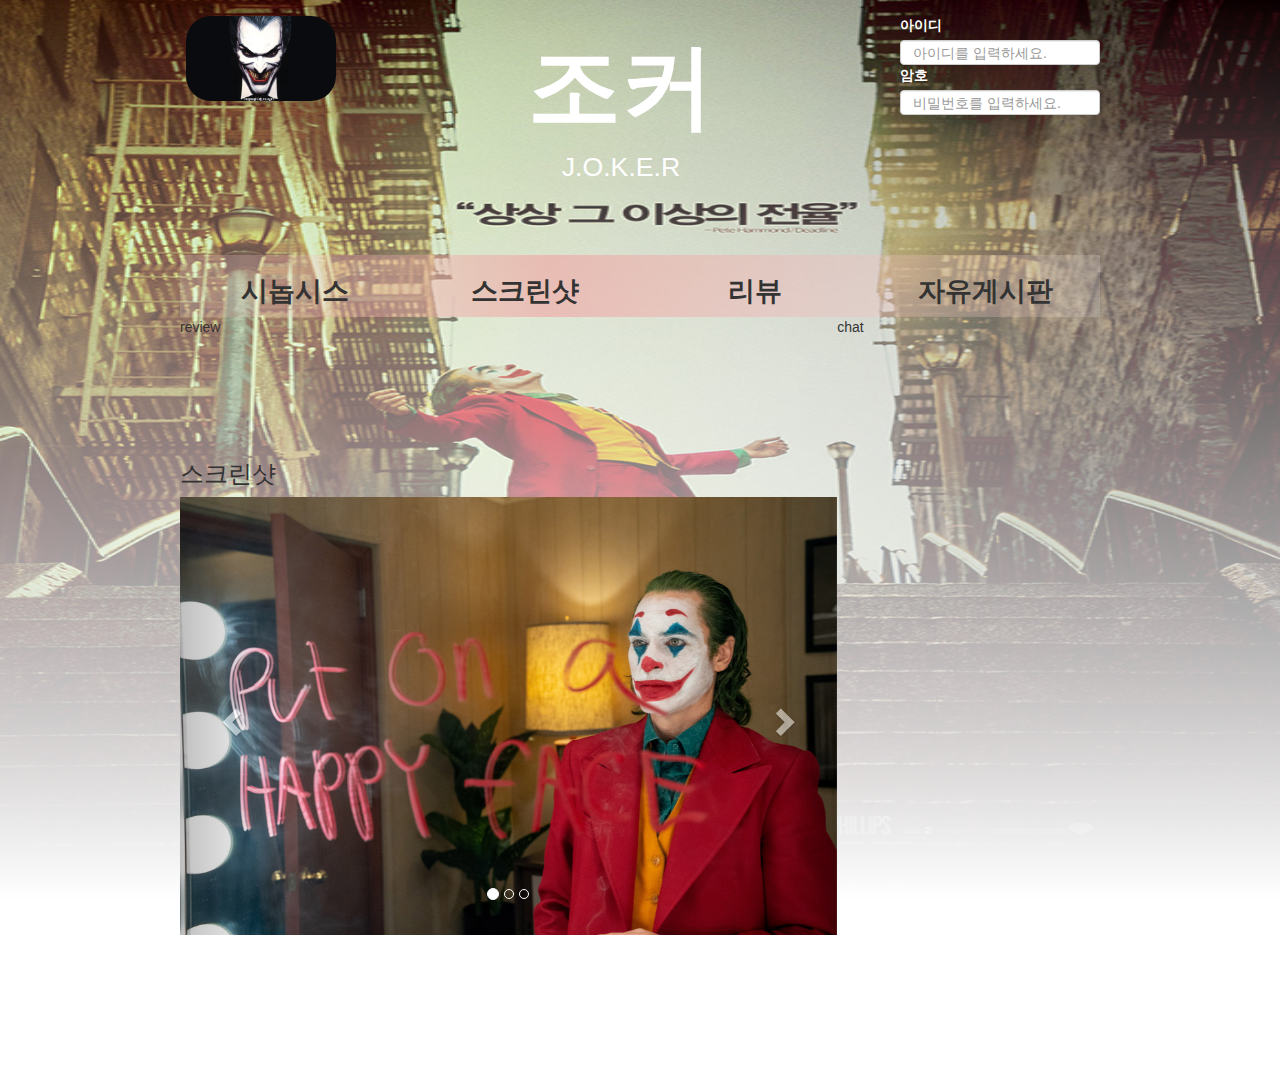
<file: nojde_portfolio/page/index.html>
<!DOCTYPE html>
<html lang="ko">
<head>
    <meta charset="UTF-8">
    <meta name="viewport" content="width=device-width, initial-scale=1.0">
    <meta http-equiv="X-UA-Compatible" content="ie=edge">
    <title>Joker</title>

    <link href="http://netdna.bootstrapcdn.com/bootstrap/3.1.1/css/bootstrap.min.css" rel="stylesheet" />
    <script src="http://ajax.googleapis.com/ajax/libs/jquery/1.11.1/jquery.min.js"></script>
    <script src="http://netdna.bootstrapcdn.com/bootstrap/3.1.1/js/bootstrap.min.js"></script>

    <link rel="stylesheet" href="https://maxcdn.bootstrapcdn.com/bootstrap/3.3.2/css/bootstrap.min.css">
    <link rel="stylesheet" href="https://lbr0492.github.io/joker/nojde_portfolio/css/main.css">
</head>
<body>
    <div class="mamagerhead">
        <div class="headline">
            <span>
                <button type="btn" action="#" class="button_icon">
                    <img id="mainIcon" src="https://lbr0492.github.io/joker/nojde_portfolio/lib/jokerET.jpg" width="150px" height="85px" href="#">
                </button>
            </span>
            <span class="jokerhead">
                    <h1>조커</h1>
                    <p>J.O.K.E.R</p>
            </span>
            <span class="login">
                <label for="u_id">아이디</label>
                <input type="text" class="userId form-control" id="u_id" placeholder="아이디를 입력하세요.">
                <label for="u_pass">암호</label>
                <input type="password" class="userPass form-control" id="u_pass" placeholder="비밀번호를 입력하세요.">
            </span>
        </div>
        <div class="menubar">
                <button type="button" class="btn">시놉시스</button>
                <button type="button" class="btn">스크린샷</button>
                <button type="button" class="btn">리뷰</button>
                <button type="button" class="btn">자유게시판</button>
        </div>
    </div>
    <div class="managerbody">
        <div class="review">review</div>
        <div>
            <h3>스크린샷</h3>
            <div id="carousel-scrennshot" class="screenshot carousel slide" data-ride="carousel">
                <ol class="carousel-indicators">
                    <li data-target="#carousel-scrennshot" data-slide-to="0" class="active"></li>
                    <li data-target="#carousel-scrennshot" data-slide-to="1"></li>
                    <li data-target="#carousel-scrennshot" data-slide-to="2"></li>
                </ol>
                <div class="carousel-inner">
                    <div class="item active"> 
                        <img src="https://lbr0492.github.io/joker/nojde_portfolio/lib/1.jpg" alt="First slide"> 
                    </div> 
                    <div class="item"> 
                        <img src="https://lbr0492.github.io/joker/nojde_portfolio/lib/2.jpg" alt="Second slide"> 
                    </div>
                    <div class="item"> 
                        <img src="https://lbr0492.github.io/joker/nojde_portfolio/lib/3.jpg" alt="Thired slide"> 
                    </div>
                </div>

                <a class="left carousel-control" href="#carousel-scrennshot" role="button" data-slide="prev">
                    <span class="glyphicon glyphicon-chevron-left" aria-hidden="true"></span>
                    <span class="sr-only">Previous</span>
                </a>
                <a class="right carousel-control" href="#carousel-scrennshot" role="button" data-slide="next">
                    <span class="glyphicon glyphicon-chevron-right" aria-hidden="true"></span>
                    <span class="sr-only">Next</span>
                </a>
            </div>
        </div>
        <div class="chat">chat</div>
    </div>
</body>
</html>
</file>
